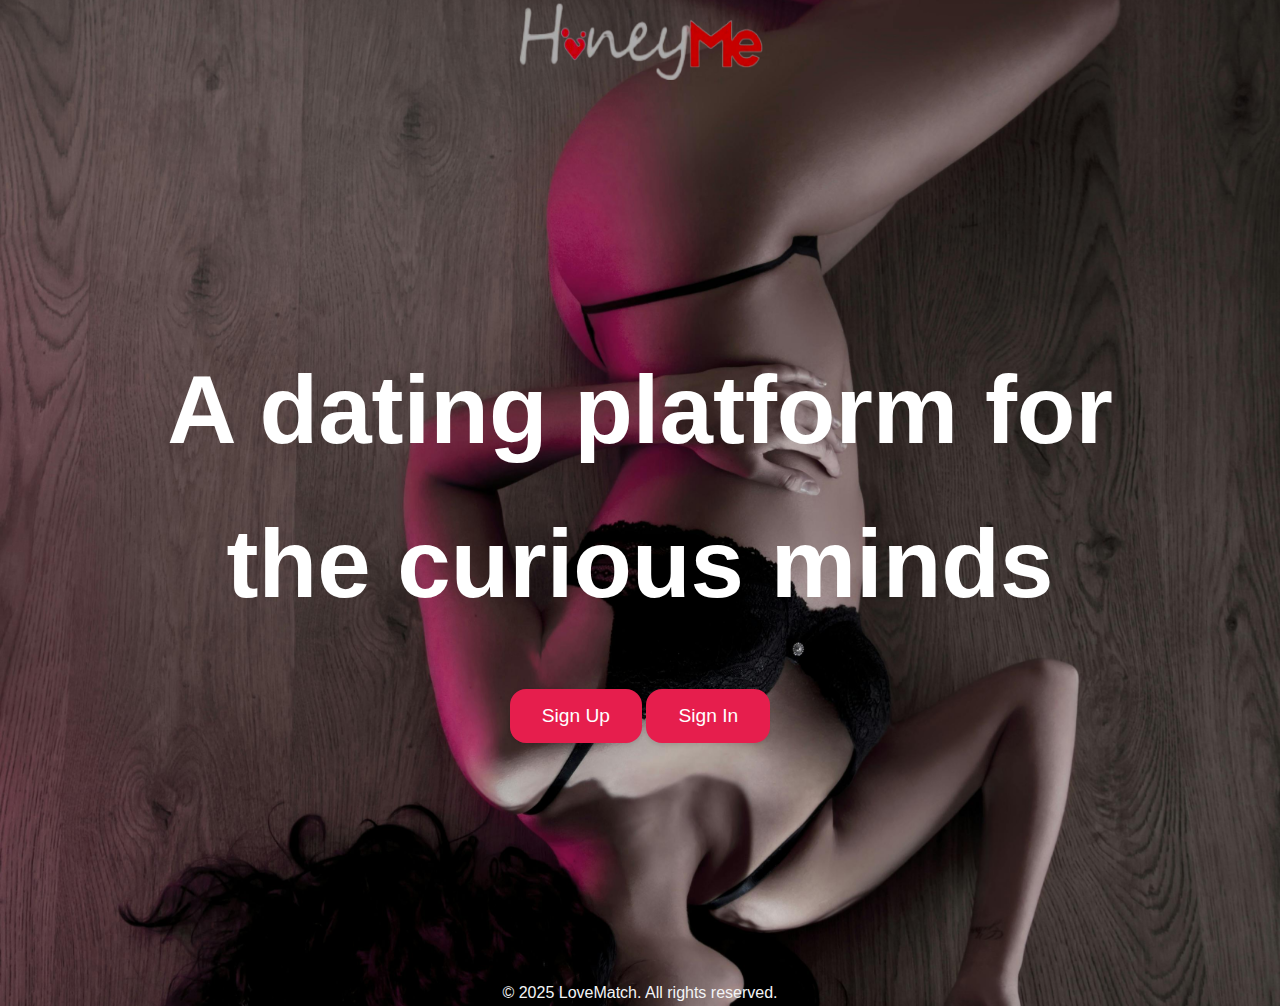
<file: index.html>
<!DOCTYPE html>
<html lang="en">
<head>
    <meta charset="UTF-8">
    <meta name="viewport" content="width=device-width, initial-scale=1.0">
    <title>LoveMatch - Find Your Perfect Match</title>
    <meta name="description" content="LoveMatch is a dating app that helps you find your perfect match. Discover new people, chat, and build meaningful connections.">
    <link rel="stylesheet" href="/style2.css">
    <link rel="stylesheet" href="https://cdnjs.cloudflare.com/ajax/libs/font-awesome/6.0.0-beta3/css/all.min.css">
    <link rel="stylesheet" href="https://fonts.googleapis.com/css2?family=Roboto:wght@400;700&display=swap">
    <script src="/js/index.js"></script>
</head>
  
<body>
<div class="homepage">
    <div class="header-image">
   <img src="/uploads/profile_images/logo.png" alt="" srcset="" height="80px" width="250px">
    </div>
    <main class = "main-paragraph-container">
        <div class="paragraph-container">
            <p class="paragraph"><span class="paragraph-span1">A dating platform for <br>
            </span class = "paragraph-span1"> <span>the curious minds</span></p>
        </div>
        <div class="homepage-button">
            <button type="button" class="sign-up"><a href="/signup.html">Sign Up</a></button>  
             <button type="button" class="sign-up"><a href="/login.html">Sign In</a></button> 
        </div> 
    </main>
   <footer class="footer-homepage">
       <p>&copy; 2025 LoveMatch. All rights reserved.</p>
   </footer>
</div>
</body>
</html>
</file>
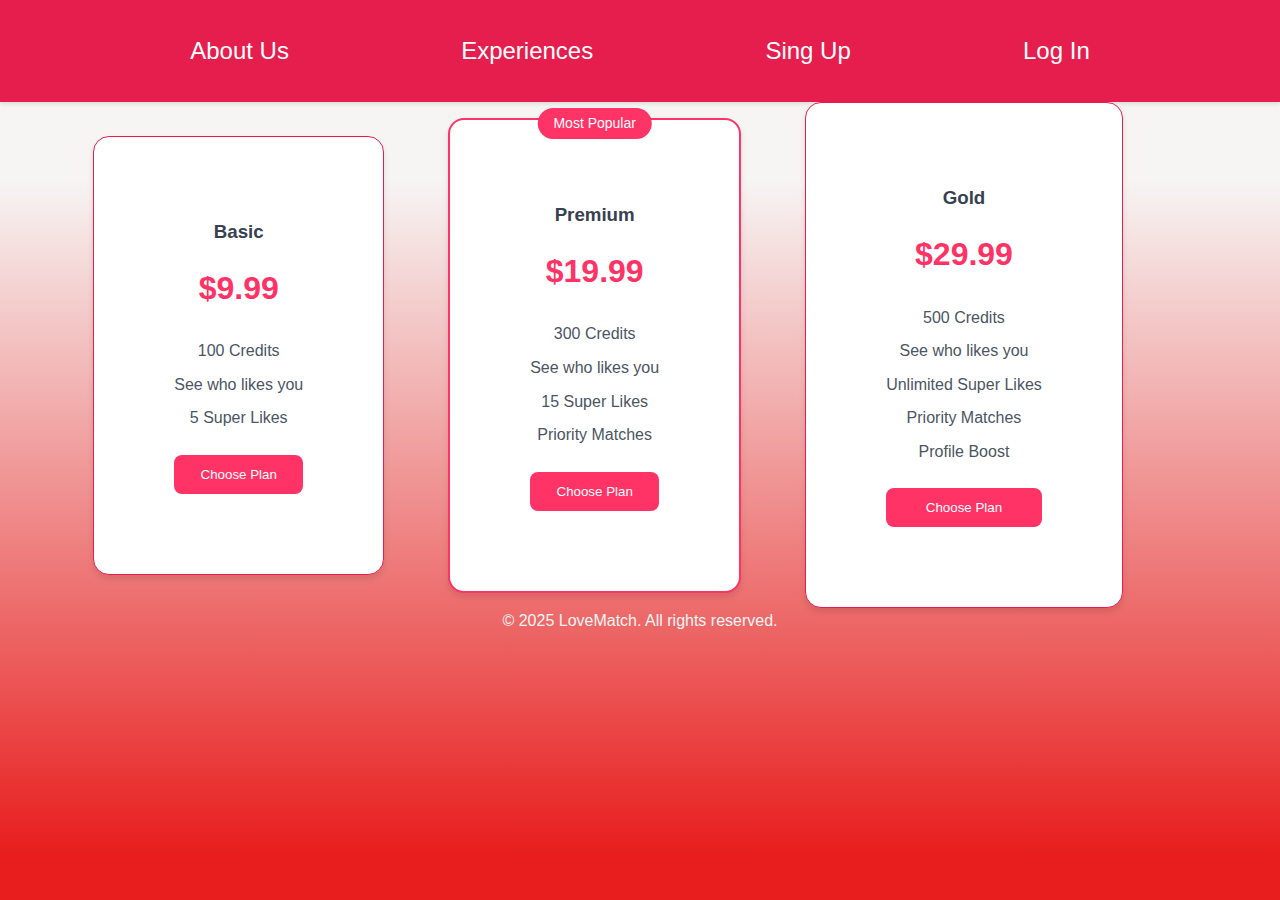
<file: credits.html>
<!DOCTYPE html>
<html lang="en">
<head>
    <meta charset="UTF-8">
    <meta name="viewport" content="width=device-width, initial-scale=1.0">
    <title>LoveMatch - Credits</title>
    <link rel="stylesheet" href="style2.css">
    <script src="/js/index.js"></script>
</head>
<header>
    <div class="navbar">
        <button class="navbar-toggle-container" onclick="myFunction()" id="navbar-toggle">
            <span class="navbar-toggle"></span>
            <span class="navbar-toggle"></span>
            <span class="navbar-toggle"></span>
        </button>
        <ul class="nav-list" id="nav-list">
            <button class="close_btn" id="closeButton" onclick="closeNav()">Close</button>
            <li><a href="index.html">About Us</a></li>
            <li><a href="matches.html">Experiences</a></li>
            <li><a href="chat.html">Sing Up</a></li>
            <li><a href="credits.html"><span>Log In</span></a></li>
        </ul>
    </div>
</header>
<body>
    <main>
            <div class="credit-packages">
                <div class="package">
                    <h3>Basic</h3>
                    <div class="price">$9.99</div>
                    <ul>
                        <li>100 Credits</li>
                        <li>See who likes you</li>
                        <li>5 Super Likes</li>
                    </ul>
                    <button class="buy-credits">Choose Plan</button>
                </div>
                <div class="package popular">
                    <div class="popular-badge">Most Popular</div>
                    <h3>Premium</h3>
                    <div class="price">$19.99</div>
                    <ul>
                        <li>300 Credits</li>
                        <li>See who likes you</li>
                        <li>15 Super Likes</li>
                        <li>Priority Matches</li>
                    </ul>
                    <button class="buy-credits">Choose Plan</button>
                </div>
                <div class="package">
                    <h3>Gold</h3>
                    <div class="price">$29.99</div>
                    <ul>
                        <li>500 Credits</li>
                        <li>See who likes you</li>
                        <li>Unlimited Super Likes</li>
                        <li>Priority Matches</li>
                        <li>Profile Boost</li>
                    </ul>
                    <button class="buy-credits">Choose Plan</button>
                </div>
            </div>
    </main>
    <footer class="footer-homepage">
        <p>&copy; 2025 LoveMatch. All rights reserved.</p>
    </footer>
</body>
</html>
</file>
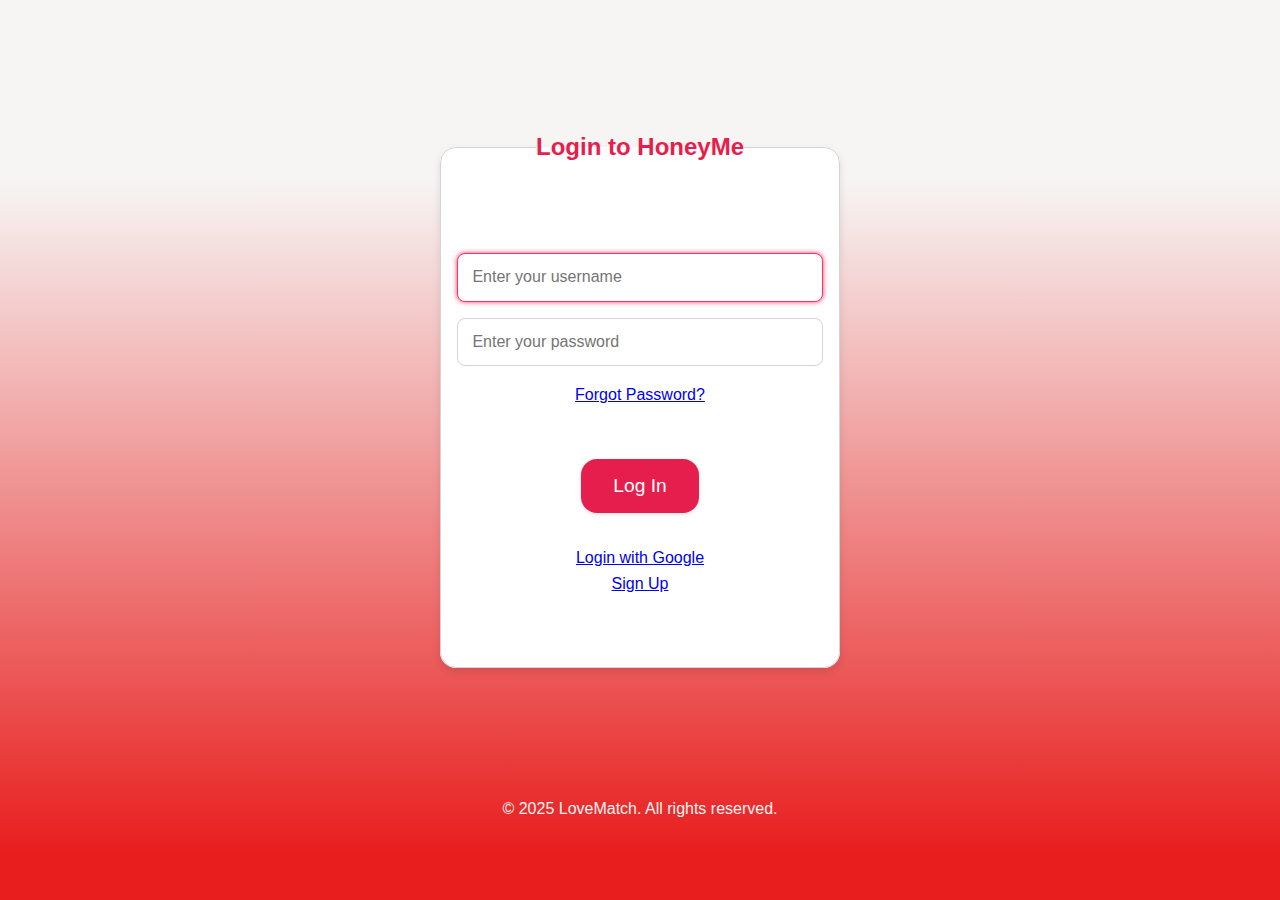
<file: login.html>
<!DOCTYPE html>
<html lang="en">
<head>
    <meta charset="UTF-8">
    <meta name="viewport" content="width=device-width, initial-scale=1.0">
    <title>LoveMatch - Login</title>
    <meta name="description" content="Login to your LoveMatch account to find your perfect match. Discover new people, chat, and build meaningful connections.">
    <link rel="stylesheet" href="/style2.css">
    <link rel="stylesheet" href="https://cdnjs.cloudflare.com/ajax/libs/font-awesome/6.0.0-beta3/css/all.min.css">
    <script src="/js/index.js"></script>
</head>
<body>
    
    <fieldset class="login-fieldset">
        <legend class="login-legend">Login to HoneyMe</legend>
        <label for="username"></label>
            <input type="text" id="username" name="username" required placeholder="Enter your username" autofocus autocomplete="off" >
        <label for="password"></label>
            <input type="password" id="password" name="password" minlength="6" required placeholder="Enter your password" >
         <span class="forgot-password"><a href="/forgot-password.html">Forgot Password?</a></span>
        <br>
        <br>
        <label for="login"></label>
        <button type="submit" class="sign-up log-in"><a href="/discover.html">Log In</a></button>

        <label for="login-with-google"><a href="/login-with-google.html">Login with Google</a></label>
        <label for="sign-up"><a href="/signup.html">Sign Up</a></label> 
    </fieldset>
    <footer class="footer-homepage">
       <p>&copy; 2025 LoveMatch. All rights reserved.</p>
   </footer>
</body>
</html>
</file>
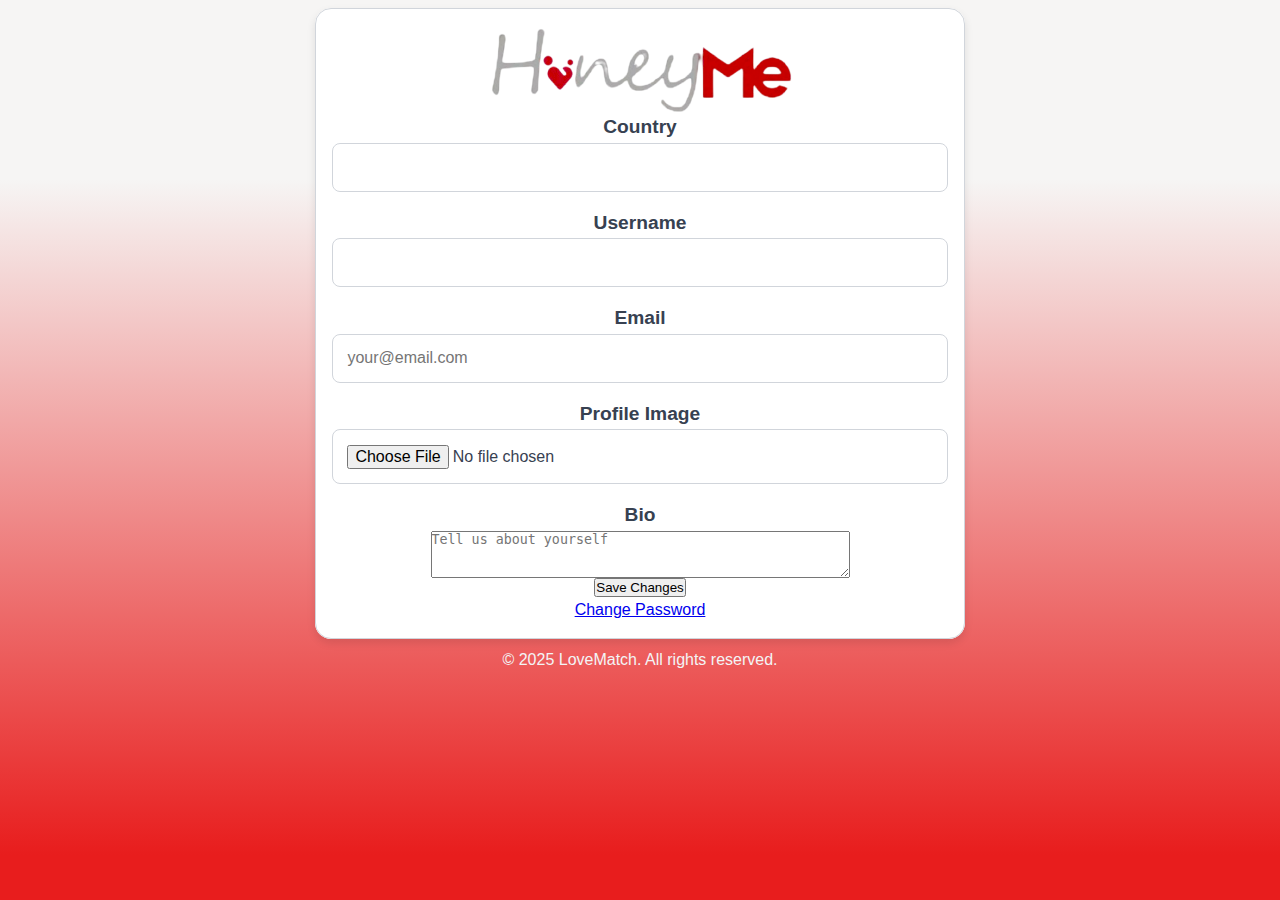
<file: profile-edit.html>
<!DOCTYPE html>
<html lang="en">
<head>
    <meta charset="UTF-8">
    <meta name="viewport" content="width=device-width, initial-scale=1.0">
    <title>LoveMatch Signup Page</title>
    <meta name="description" content="Sign up to access exclusive features and stay updated with the latest news. Join our community today!">
    <link rel="stylesheet" href="https://cdnjs.cloudflare.com/ajax/libs/font-awesome/6.0.0-beta3/css/all.min.css">
    <link rel="stylesheet" href="https://fonts.googleapis.com/css2?family=Roboto:wght@400;700&display=swap">
    <link rel="stylesheet" href="style2.css">
    <link rel="shortcut icon" href="/logo.png" type="image/x-icon">
</head>
<body>
    <form action="/profile-update" method="post">
        <fieldset class="form-fieldset">
            <img src="/uploads/profile_images/logo.png" alt="Logo">
            <label for="countries">Country</label>
            <input list="countries" name="countries" required>
            <datalist id="countries">
                <option value="United States">
                <option value="Canada">
                <option value="United Kingdom">
                <option value="Australia">
                <option value="India">
                <option value="Germany">
                <option value="France">
                <option value="Japan">
                <option value="China">
                <option value="Brazil">
                <option value="Italy">
                <option value="Russia">
                <option value="South Korea">
                <option value="Mexico">
                <option value="South Africa">
                <option value="Spain">
                <option value="Netherlands">
                <option value="Turkey">
                <option value="Saudi Arabia">
                <option value="Others">
                <option value="Sweden">
            </datalist>
            
            <label for="username">Username</label>
            <input type="text" id="username" name="username" required readonly>
            
            <label for="email">Email</label>
            <input type="email" id="email" name="email" required placeholder="your@email.com">

            <label for="profile-image">Profile Image</label>
            <input type="file" id="profile-image" name="profile-image" accept="image/*">

            <label for="bio">Bio</label>
            <textarea id="bio" name="bio" rows="3" width="100%" cols="50" placeholder="Tell us about yourself"></textarea>

            <button type="submit" class="edit-profile">Save Changes</button>
            <a href="/change-password.html">Change Password</a>
        </fieldset>
    </form>
    <footer class="footer-homepage">
        <p>&copy; 2025 LoveMatch. All rights reserved.</p>
    </footer>
</body>
</html>
</file>
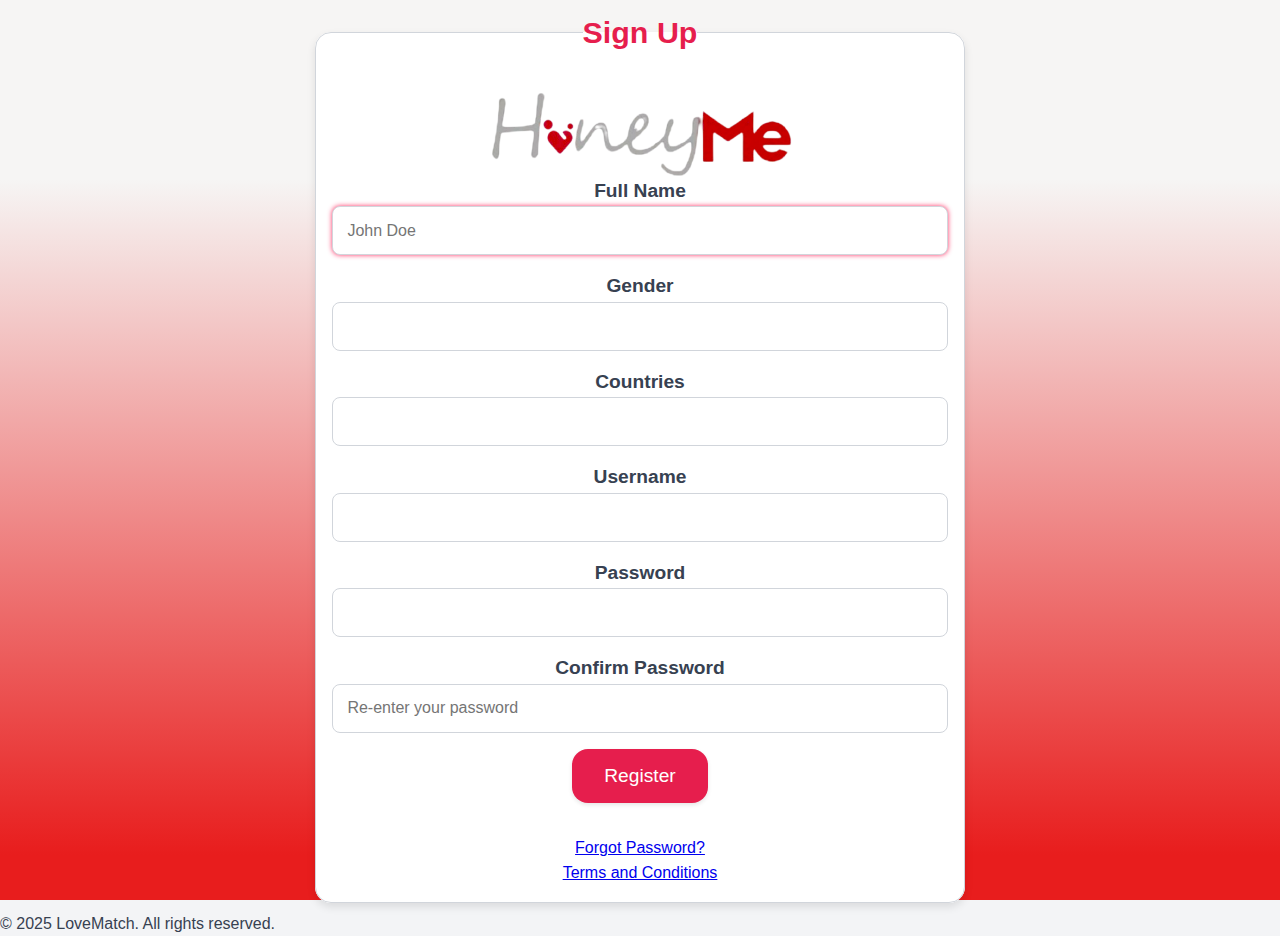
<file: prrofile-edit.html>
<!DOCTYPE html>
<html lang="en">
<head>
    <meta charset="UTF-8">
    <meta name="viewport" content="width=device-width, initial-scale=1.0">
    <title>LoveMatch Signup Page</title>
    <meta name="description" content="Sign up to access exclusive features and stay updated with the latest news. Join our community today!">
    <link rel="stylesheet" href="https://cdnjs.cloudflare.com/ajax/libs/font-awesome/6.0.0-beta3/css/all.min.css">
    <link rel="stylesheet" href="https://fonts.googleapis.com/css2?family=Roboto:wght@400;700&display=swap">
    <link rel="stylesheet" href="style2.css">
    <link rel="shortcut icon" href="/logo.png" type="image/x-icon">
</head>
<body>
    <form action="/signup" method="post">
        <fieldset class="form-fieldset">
            <img src="/uploads/profile_images/logo.png" alt="Logo">
            <legend class="form-title">Sign Up</legend>
            
            <label for="fullname">Full Name</label>
            <input type="text" id="fullname" name="fullname" required autofocus autocomplete="name" placeholder="John Doe">
            
            <label for="gender">Gender</label>
            <input list="gender" name="gender" required>
            <datalist id="gender">
                <option value="Male">
                <option value="Female">
                <option value="Other">
            </datalist>
            
            <label for="countries">Countries</label>
            <input list="countries" name="countries" required>
            <datalist id="countries">
                <option value="United States">
                <option value="Canada">
                <option value="United Kingdom">
                <option value="Australia">
                <option value="India">
                <option value="Germany">
                <option value="France">
                <option value="Japan">
                <option value="China">
                <option value="Brazil">
                <option value="Italy">
                <option value="Russia">
                <option value="South Korea">
                <option value="Mexico">
                <option value="South Africa">
                <option value="Spain">
                <option value="Netherlands">
                <option value="Turkey">
                <option value="Saudi Arabia">
                <option value="Others">
                <option value="Sweden">
            </datalist>
            
            <label for="username">Username</label>
            <input type="text" id="username" name="username" required>
            
            <label for="password">Password</label>
            <input type="password" id="password" name="password" required>
            
            <label for="confirm-password">Confirm Password</label>
            <input type="password" id="confirm-password" name="confirm-password" required placeholder="Re-enter your password">

            <button type="submit" class="sign-up" ><a href="/discover.html">Register</a></button>
            <a href="#">Forgot Password?</a>
            <a href="/terms&condition.html">Terms and Conditions</a>
        </fieldset>
    </form>
    <footer class="footer-homepage"></footer>
        <p>&copy; 2025 LoveMatch. All rights reserved.</p>
    </footer>
</body>
</html>
</file>
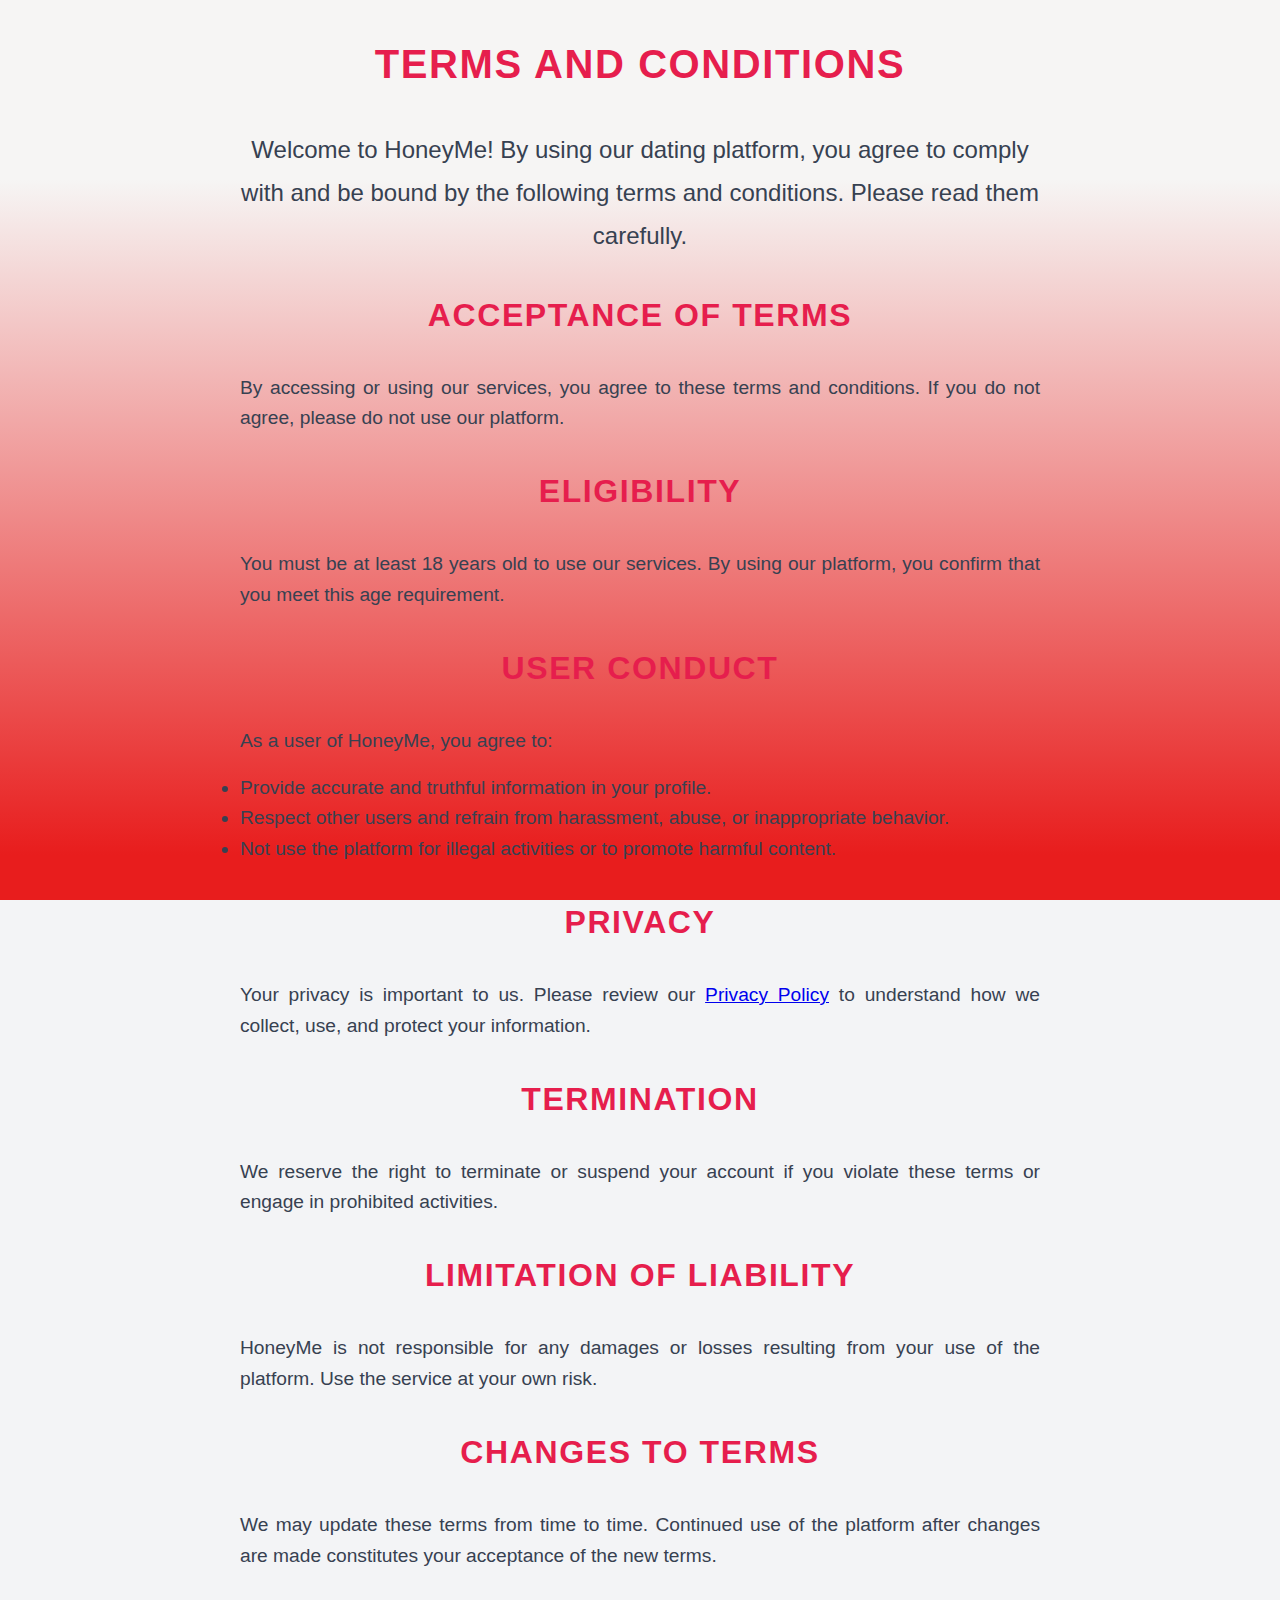
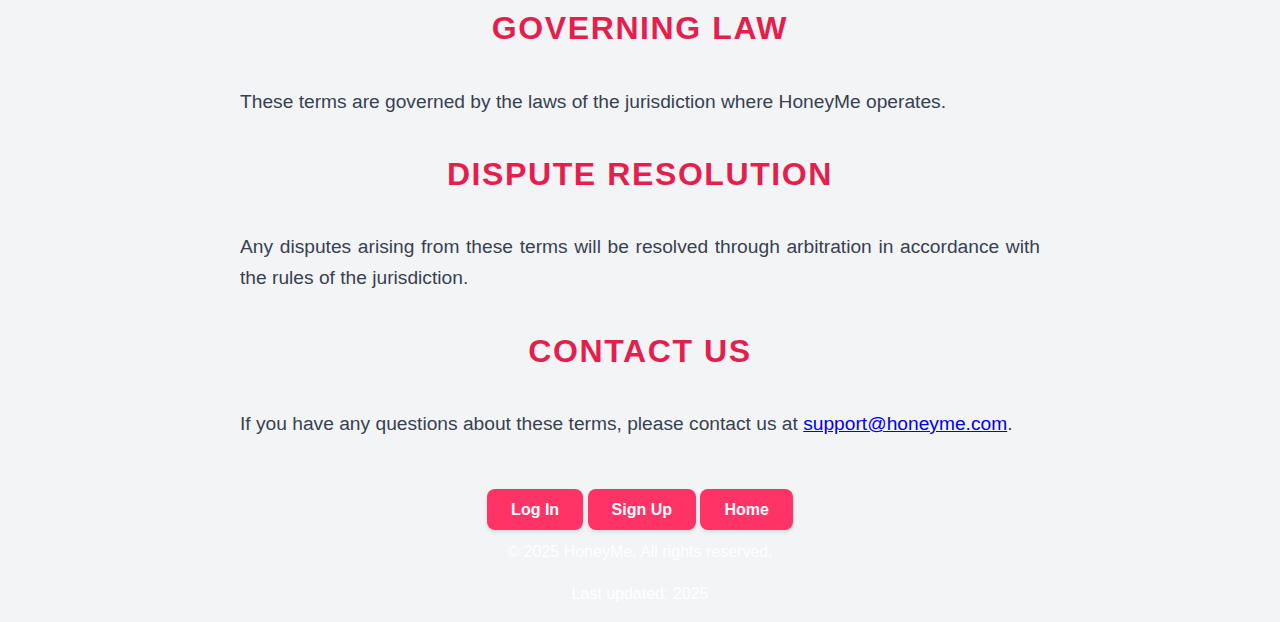
<file: terms&condition.html>
<!DOCTYPE html>
<html lang="en">
<head>
    <meta charset="UTF-8">
    <meta name="viewport" content="width=device-width, initial-scale=1.0">
    <title>Terms and Conditions</title>
    <link rel="stylesheet" href="style2.css">
</head>
<body class="terms&condition">
    <h1 class="title">Terms and Conditions</h1>
    <p class="intro">Welcome to HoneyMe! By using our dating platform, you agree to comply with and be bound by the following terms and conditions. Please read them carefully.</p>

    <h2 class="section-title">Acceptance of Terms</h2>
    <p class="section-content">By accessing or using our services, you agree to these terms and conditions. If you do not agree, please do not use our platform.</p>

    <h2 class="section-title">Eligibility</h2>
    <p class="section-content">You must be at least 18 years old to use our services. By using our platform, you confirm that you meet this age requirement.</p>

    <h2 class="section-title">User Conduct</h2>
    <p class="section-content">As a user of HoneyMe, you agree to:</p>
    <ul class="list">
        <li class="list-item">Provide accurate and truthful information in your profile.</li>
        <li class="list-item">Respect other users and refrain from harassment, abuse, or inappropriate behavior.</li>
        <li class="list-item">Not use the platform for illegal activities or to promote harmful content.</li>
    </ul>

    <h2 class="section-title">Privacy</h2>
    <p class="section-content">Your privacy is important to us. Please review our <a href="privacy-policy.html" class="link">Privacy Policy</a> to understand how we collect, use, and protect your information.</p>

    <h2 class="section-title">Termination</h2>
    <p class="section-content">We reserve the right to terminate or suspend your account if you violate these terms or engage in prohibited activities.</p>

    <h2 class="section-title">Limitation of Liability</h2>
    <p class="section-content">HoneyMe is not responsible for any damages or losses resulting from your use of the platform. Use the service at your own risk.</p>

    <h2 class="section-title">Changes to Terms</h2>
    <p class="section-content">We may update these terms from time to time. Continued use of the platform after changes are made constitutes your acceptance of the new terms.</p>
    
    <h2 class="section-title">Governing Law</h2>
    <p class="section-content">These terms are governed by the laws of the jurisdiction where HoneyMe operates.</p>

    <h2 class="section-title">Dispute Resolution</h2>
    <p class="section-content">Any disputes arising from these terms will be resolved through arbitration in accordance with the rules of the jurisdiction.</p>

    <h2 class="section-title">Contact Us</h2>
    <p class="section-content">If you have any questions about these terms, please contact us at <a href="mailto:support@honeyme.com"
        class="link">support@honeyme.com</a>.
    </p>
    <br>
<div class="footer">
    <a href="/login.html" class="button">Log In</a>
    <a href="/register.html" class="button">Sign Up</a>
    <a href="/index.html" class="button">Home</a>
    <p class="footer">© 2025 HoneyMe. All rights reserved.</p>
    <p class="last-updated">Last updated: 2025</p>
</div>
</body>
</html>
</file>
<file: style2.css>
:root {
    --primary: #ff3366;
    --primary-dark: #e61e4d;
    --white: #ffffff;
    --gray-100: #f3f4f6;
    --gray-200: #e5e7eb;
    --gray-300: #d1d5db;
    --gray-400: #9ca3af;
    --gray-500: #6b7280;
    --gray-600: #4b5563;
    --gray-700: #374151;
    --gray-800: #1f2937;
    --translate-positive: translate(5px, 5px);
    --translate-negative: translate(5px, -5px);
}

/* Global Styles */
* {
    margin: 0;
    padding: 0;
    box-sizing: border-box;
    
}

body {
    font-family: 'Arial', sans-serif;
    background-color: var(--gray-100);
    background-image: linear-gradient(to bottom, #f6f5f4 20%, #e81d1d 95%);
    background-size: cover;
    background-attachment: fixed;
    color: var(--gray-700);
    line-height: 1.6;
}
body .homepage {
    background-image: url(uploads/profile_images/banner.jpg);
    background-position: center;
    background-repeat: no-repeat;
    background-size: cover;
   
 }

.header-image{
    display: flex;
    justify-content: center;
    
}


.navbar {
    background-color: var(--primary-dark);
    position: sticky;
    padding: 0.5rem;
    top: 0;
    
    box-shadow: 0 2px 4px rgba(0, 0, 0, 0.1);
}

.navbar-toggle-container {
    display: none;
    cursor: pointer;
    transition: all 0.3s ease-in-out;
    border-radius: 5px;
    border: none;
}

button span {
    display: block;
    margin: 5px 0;
    height: 5px;
    width: 35px;
    background-color: var(--white);
    transition: all 0.3s ease-in-out;
    border-radius: 5px;
}

button.active span:nth-child(1) {
    transform: var(--translate-positive);
}

button.active span:nth-child(2) {
    transform: var(--translate-negative);
}

button.active span:nth-child(3) {
    transform: var(--translate-positive);
}


.nav-list {
    display: flex;
    flex-direction: row;
    justify-content: space-evenly;
    align-items: center;
    list-style: none;
    padding: 1.5rem 20px;
}

.main-paragraph-container {
    display: flex;
    justify-content: center;
    height: 100vh;
    flex-direction: column;
    align-items: center;
}

.close_btn {
    display: none;
    position: absolute;
    top: 0px;
    right: 10px;
    font-size: 1rem;
    color: var(--white);
    cursor: pointer;
}
.nav-list .close_btn {
    text-decoration: none;
    color: var(--white);
    transition: all 0.3s ease-in-out;
}
.nav-list li {
    margin: 0 10px;
    font-size: 1.5rem;
    color: var(--white);
    transition: all 0.3s ease-in-out;
}

.nav-list li:hover {
    color: var(--primary);
    transform: scale(1.1);
}

.nav-list li a {
    text-decoration: none;
    color: inherit;
    transition: all 0.3s ease-in-out;
}



.paragraph-container {
    padding: 3rem 0 3rem 0 ;
}

.paragraph {
    color: var(--white);
    font-size: 6rem;
    font-weight: 700;
    text-align: center;
}


/*************************/
/* Sign Up Page Design*/

.sign-up {
    background-color: var(--primary-dark);
    color: var(--white);
    border: none;
    border-radius: 1rem;
    padding: 1rem 2rem 1rem 2rem;
    font-size: larger;
    margin: 0 0 2rem 0;
    cursor: pointer;
    transition: background-color 0.3s, transform 0.3s;
    box-shadow: 0 2px 4px rgba(0, 0, 0, 0.1);
}
.sign-up:hover {
    background-color: var(--primary);
    transform: scale(1.05);
    box-shadow: 0 4px 8px rgba(0, 0, 0, 0.2);
}

.form-fieldset {
    background-color: var(--primary);
}

.footer-homepage {
    text-align: center;
    color: var(--gray-100);
}

/* Profile */
.profile-container {
    margin: 2rem auto;
    width: 70vw;
    height: auto;
    padding: 1rem;
    overflow: hidden;
    border-radius: 1rem;
    background-color: var(--gray-100);
    box-shadow: 0 4px 8px rgba(0, 0, 0, 0.1);
    position: relative;
    transition: transform 0.3s ease-in-out, box-shadow 0.3s ease-in-out;
}

.profile-header {
    display: flex;
    flex-direction: column;
    align-items: center;
}



.profile-image-container i {
    font-size: 1.5rem;
    border: 0px solid inherit;
}
.fas {
    font-size: 1.2rem;
    
}
.fa-plus  {
    color: var(--gray-500);
    font-size: 2rem;
    border-radius: 50%;
    padding: 3rem;
    background-color: inherit;
    border: none;
}
.fa-arrow-left {
    position: absolute;
    font-size: 1.5rem;
    color: #333;
    left: 20px;
    top: 24px;
}


.utilities {
  display: flex;
  justify-content: space-between;
  padding: 0.5rem;
}

.general-utilities {
    display: flex;
    flex-direction: column;
    gap: 1.2rem;
}

.details {
    font-size: larger;
    font-weight: 700;
}



/*discover page design */
.discover-profiles {
    display: flex;
    justify-content: center;
    align-items: center;
    height: 80vh;
}
.card-container {
    display: flex;
    flex-direction: column;
    justify-content: center;
    align-items: center;
   
    box-shadow: 0 6px 10px rgba(0, 0, 0, 0.15);
    border-radius: 1rem;
    background-color: var(--white);
    transition: transform 0.3s, box-shadow 0.3s;
    background: var(--white);
    overflow: hidden;
}



.card-image {
    height: 350px;
    overflow: hidden;
    border-radius: 1rem 1rem 0 0;
}

.card-info {
    text-align: center;
    font-weight: 350;
    font-size: 1.3rem;
    width: 350px;
}

.card-info h2 {
    font-size: 1.2rem;
    margin-bottom: 0.5rem;
}

.location {
    color: var(--gray-500);
    margin-bottom: 1rem;
}

.bio {
    display: none;
}

.action-btn {
    width: 60px;
    height: 60px;
    border-radius: 50%;
    border: none;
    font-size: 1.5rem;
    cursor: pointer;
    transition: transform 0.2s;
}

.action-btn:hover {
    transform: scale(1.1);
}

.dislike {
    background: var(--white);
    color: var(--gray-500);
    border: 2px solid var(--gray-300);
}

.like {
    background: var(--primary);
    color: var(--white);
}


/* Maches Design*/
.matches-grid {
    display: flex;
    flex-direction: column;
    width: 100%;
    gap: 1.2rem;
    max-width: 1200px;
    justify-content: center;
    align-items: center;
}

.match-card {
    display: flex;
    flex-direction: column;
    max-width: 1200px;
    align-items: center;
    box-shadow: 0 6px 10px rgba(0, 0, 0, 0.15);
    border-radius: 1rem;
    background-color: var(--white);
    transition: transform 0.3s, box-shadow 0.3s;
}

.match-card img {
    border-radius: 1rem 1rem 0 0;
}

.start-chat {
    color: inherit;
    padding: 0.4rem;
    border-radius: 0.5rem;
    font-weight: bolder;
}
/* Credits Page For Large Screens*/

.credit-packages {
    display: flex;
    flex-direction: row;
    justify-content: center;
    align-items: center;
    
}
.package {
    border: 1px solid var(--primary-dark);
    margin: 0 4rem 0 0;
    background: var(--white);
    border-radius: 1rem;
    padding: 5rem;
    text-align: center;
    position: relative;
    box-shadow: 0 4px 6px rgba(0, 0, 0, 0.1);
}

.popular {
    border: 2px solid var(--primary);
}

.popular-badge {
    position: absolute;
    top: -12px;
    left: 50%;
    transform: translateX(-50%);
    background: var(--primary);
    color: var(--white);
    padding: 0.25rem 1rem;
    border-radius: 1rem;
    font-size: 0.875rem;
}

.package h3 {
    margin-bottom: 1rem;
}

.price {
    font-size: 2rem;
    font-weight: bold;
    color: var(--primary);
    margin-bottom: 1.5rem;
}

.package ul {
    list-style: none;
    margin-bottom: 1.5rem;
}

.package li {
    margin-bottom: 0.5rem;
    color: var(--gray-600);
}

.buy-credits {
    width: 100%;
    padding: 0.75rem;
    background: var(--primary);
    color: var(--white);
    border: none;
    border-radius: 0.5rem;
    cursor: pointer;
    transition: background-color 0.3s;
}

.buy-credits:hover {
    background: var(--primary-dark);
}
/* Login Styles */
.login-fieldset {
    /* Layout */
    display: flex;
    flex-direction: column;
    align-items: center;
    justify-content: center;
    align-content: center;
    align-items: center;
    height: 60vh;
    position: relative;
    margin: 8rem auto;
    max-width: 400px;
    width: 100%;
    padding: 1rem;

    /* Appearance */
    border: 1px solid var(--gray-300);
    border-radius: 1rem;
    background-color: var(--white);
    box-shadow: 0 4px 8px rgba(0, 0, 0, 0.1);
    font-size: 1rem;
    font-weight: 400;
    color: var(--gray-700);

    /* Transitions */
    transition: all 0.3s ease-in-out;
    transform: translateY(0);
}

.login-fieldset:hover {
    transform: translateY(-5px);
}

.login-fieldset:active {
    transform: translateY(0);
}


.login-legend {
    font-size: 1.5rem;
    font-weight: 700;
    color: var(--primary-dark);
    margin-bottom: 1rem;
    text-align: center;
}


input {
    width: 100%;
    padding: 0.9rem;
    border: 1px solid var(--gray-300);
    border-radius: 0.5rem;
    font-size: 1rem;
    color: var(--gray-700);
    margin-bottom: 1rem;
    transition: all 0.3s ease-in-out;
}
input:focus {
    border-color: var(--primary);
    box-shadow: 0 0 5px var(--primary);
    outline: none;
}

/* SignUp Design */

.form-fieldset {
    display: flex;
    flex-direction: column;
    justify-content: center;
    align-items: center;
    position: relative;
    margin: 0.5rem auto;
    max-width: 650px;
    width: 100%;
    padding: 1rem;
    overflow: hidden;
    border: 1px solid var(--gray-300);
    border-radius: 1rem;
    background-color: var(--white);
    box-shadow: 0 4px 8px rgba(0, 0, 0, 0.1);
}
.form-title {
    font-size: 1.9rem;
    font-weight: 700;
    color: var(--primary-dark);
    margin-bottom: 1rem;
    text-align: center;
}

.form-fieldset input {
    width: 100%;
    padding: 0.9rem;
    border: 1px solid var(--gray-300);
    border-radius: 0.5rem;
    font-size: 1rem;
    color: var(--gray-700);
    margin-bottom: 1rem;
    transition: all 0.3s ease-in-out;
}

.form-fieldset label {
    font-size: larger;
    font-weight: bolder;
}
.form-button {
    background-color: var(--primary);
    color: var(--white);
    border: none;
    border-radius: 0.5rem;
    padding: 0.75rem 1.5rem;
    font-size: 1rem;
    font-weight: bold;
    cursor: pointer;
    transition: background-color 0.3s, transform 0.3s;
}

.form-button:hover {
    background-color: var(--primary-dark);
    transform: scale(1.05);
}

.sign-up a {
    text-decoration: none;
    color: var(--white);
    transition: all 0.3s ease-in-out;
}

.title {
    font-size: 2.5rem;
    font-weight: 700;
    color: var(--primary-dark);
    text-align: center;
    margin: 2rem 0;
    text-transform: uppercase;
    letter-spacing: 0.1rem;
    transition: color 0.3s ease-in-out;
}

.title:hover {
    color: var(--primary);
}

.intro {
    font-size: 1.5rem;
    line-height: 1.8;
    max-width: 800px;
    color: var(--gray-700);
    text-align: center;
    margin: 1rem auto;
}

.section-title {
    font-size: 2rem;
    font-weight: 700;
    color: var(--primary-dark);
    margin: 2rem 0;
    text-transform: uppercase;
    letter-spacing: 0.1rem;
    text-align: center;
    transition: color 0.3s ease-in-out;
}

.section-title:hover {
    color: var(--primary);
}

.section-content, .list {
    font-size: 1.2rem;
    line-height: 1.6;
    max-width: 800px;
    color: var(--gray-700);
    margin: 1rem auto;
    text-align: justify;
}

.button {
    background-color: var(--primary);
    color: var(--white);
    border: none;
    border-radius: 0.5rem;
    padding: 0.75rem 1.5rem;
    font-size: 1rem;
    font-weight: 700;
    cursor: pointer;
    transition: background-color 0.3s ease-in-out, transform 0.3s ease-in-out;
    box-shadow: 0 2px 4px rgba(0, 0, 0, 0.1);
    text-align: center;
    text-decoration: none;
}

.button:hover {
    background-color: var(--primary-dark);
    transform: scale(1.05);
    box-shadow: 0 4px 8px rgba(0, 0, 0, 0.2);
}
.button a {
    text-decoration: none;
}
.footer {
    color: var(--white);
    padding: 1rem;
    text-align: center;
    position: relative;
    width: 100%;
}

/* Styles for screens smaller than 768px */
@media screen and (max-width: 768px) {
    /*Design for homepage*/
    .paragraph {
        font-size: 4.1rem;
        text-align: center;
    }
    .paragraph-container {
        padding: 2rem 0 2rem 0 ;
    }
    /* Credits Page for smaller screens*/ 
    .credit-packages {
        display: flex;
        flex-direction: column;
        justify-content: center;
        align-items: center;  
    }
    .package{
        border: 1px solid var(--primary-dark);
        margin: 0 0 2rem 0;
        background: var(--white);
        border-radius: 1rem;
        text-align: center;
        position: relative;
        box-shadow: 0 4px 6px rgba(0, 0, 0, 0.1);
    }
    /* General Styles for Smaller Screens */ 
    header {
        position: sticky;
        top: 0;
        width: 100vw;
    }
    .navbar {
        display: flex;
        justify-content: space-between;
        align-items: center;
        z-index: 0;
    }
    .navbar-toggle-container {
        display: block;
        margin-top: 0;
        padding: 1rem;
        cursor: pointer;
        transition: all 0.3s ease-in-out;
        border-radius: 5px;
        border: none;
        background-color: var(--primary-dark);
    }


    .navbar.active .nav-list {
        display: block;
    }

    .nav-list {
        display: none;
        flex-direction: row;
        position: absolute;
        top: 47px;
        width: 0%;
        background-color: var(--primary-dark);
        border-radius: 0 0 5px 5px;
        box-shadow: 0px 4px 6px var(--shadow-color);
    }
    .nav-list button {
        background-color: var(--primary-dark);
        color: var(--white);
        border: none;
    }
    .close_btn {
        display: block;
        position: absolute;
        top: 0px;
        right: 10px;
        font-size: 1rem;
        color: var(--white);
        cursor: pointer;
    }
    .nav-list .close_btn {
        position: absolute;
        top: 0px;
        right: 10px;
        font-size: 1rem;
        color: var(--white);
        cursor: pointer;
    }
    .nav-list .close_btn  {
        text-decoration: none;
        color: var(--white);
        transition: all 0.3s ease-in-out;
    }

    .nav-list.active {
        display: flex;
    }

    .nav-list li {
        margin: 10px 0;
    }

    .nav-list li:hover {
        transform: scale(1.1);
        color: var(--primary);
    }

    .nav-list li a {
        display: block;
        padding: 10px 20px;
        border-radius: 5px;
        background-color: var(--primary);
        color: var(--white);
    }

    .form-fieldset {
        display: flex;
        flex-direction: column;
        justify-content: center;
        align-items: center;
        position: relative;
        margin: 0.5rem auto;
        max-width: 450px;
        width: 100%;
        padding: 1rem;
        overflow: hidden;
        border: 1px solid var(--gray-300);
        border-radius: 1rem;
        background-color: var(--white);
        box-shadow: 0 4px 8px rgba(0, 0, 0, 0.1);
    }
     .profiles {
        display: flex;
        flex-direction: column;
        gap: 1rem;
        align-items: center;
     }
    .card-container {
        width: 21rem;
        height: auto;
    }
    .card-image img{
    height: 100%;
    overflow: hidden;
    border-radius: 1rem 1rem 0 0;
}

}



@media (min-width: 600px) {
    
    .card-container {
        display: flex;
        flex-direction: row;
        justify-content: space-between;
        width: 61rem;
        margin: 1.5rem auto;
        padding: 1rem;
        box-shadow: 0 4px 8px rgba(0, 0, 0, 0.1);
        border-radius: 1rem;
        background-color: var(--white);
        transition: transform 0.3s, box-shadow 0.3s;
    }
    
    .matches-grid {
        display: flex;
        flex-direction: row;
        justify-content: space-around;
        margin: 1.5rem auto;
        padding: 1rem;
        border-radius: 1rem;
    }
     
    .bio {
        display: flex;
    }
    .card {
        background: var(--white);
        border-radius: 1rem;
        overflow: hidden;
        box-shadow: 0 3px 5px rgba(0, 0, 0, 0.1);
        transition: transform 0.3s;
    }

    .card:hover {
        transform: scale(1.05);
    }

    .card-image {
        height: auto;
        overflow: hidden;
        border-radius: 1rem 1rem 1rem 1rem;
    }

    .card-info {
        text-align: center;
        font-weight: 400;
        font-size: 1.2rem;
        padding: 1rem;
    }

    .card-info h2 {
        font-size: 1.5rem;
        margin-bottom: 0.5rem;
    }
}
</file>
